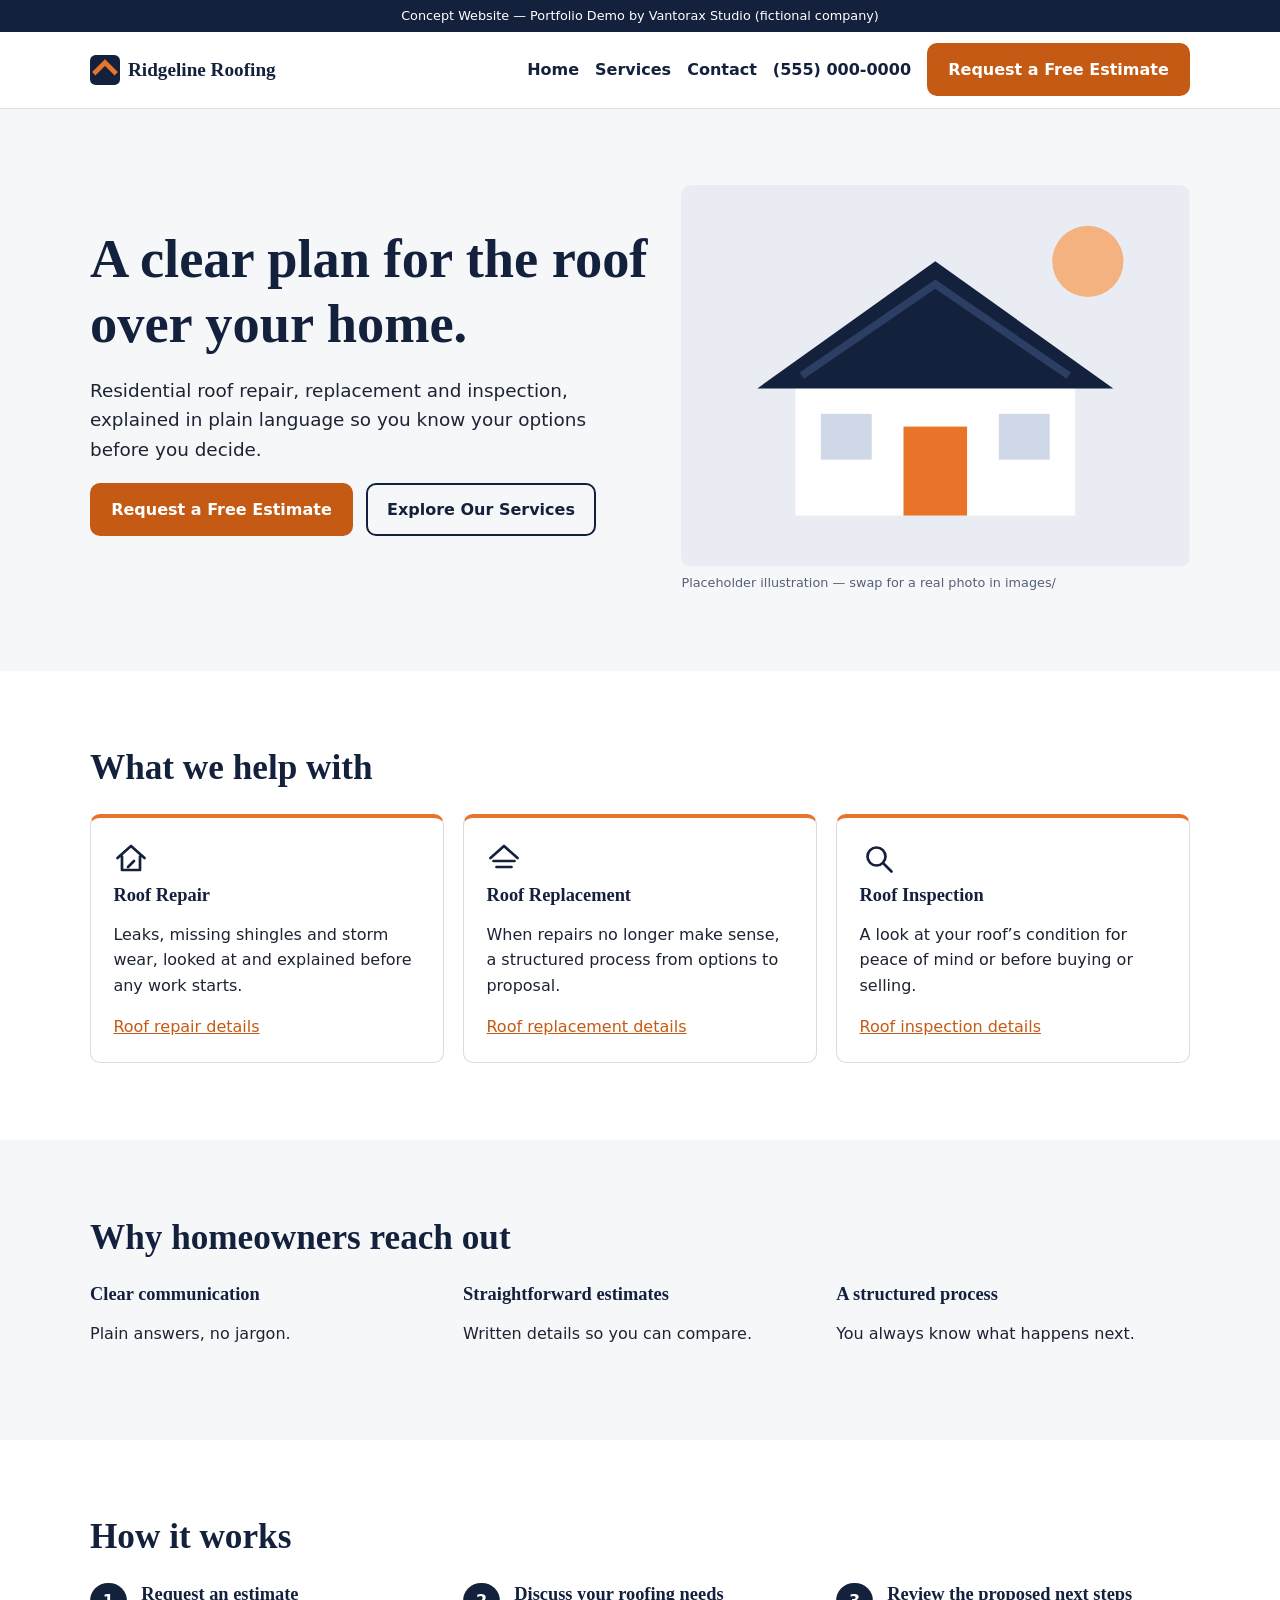
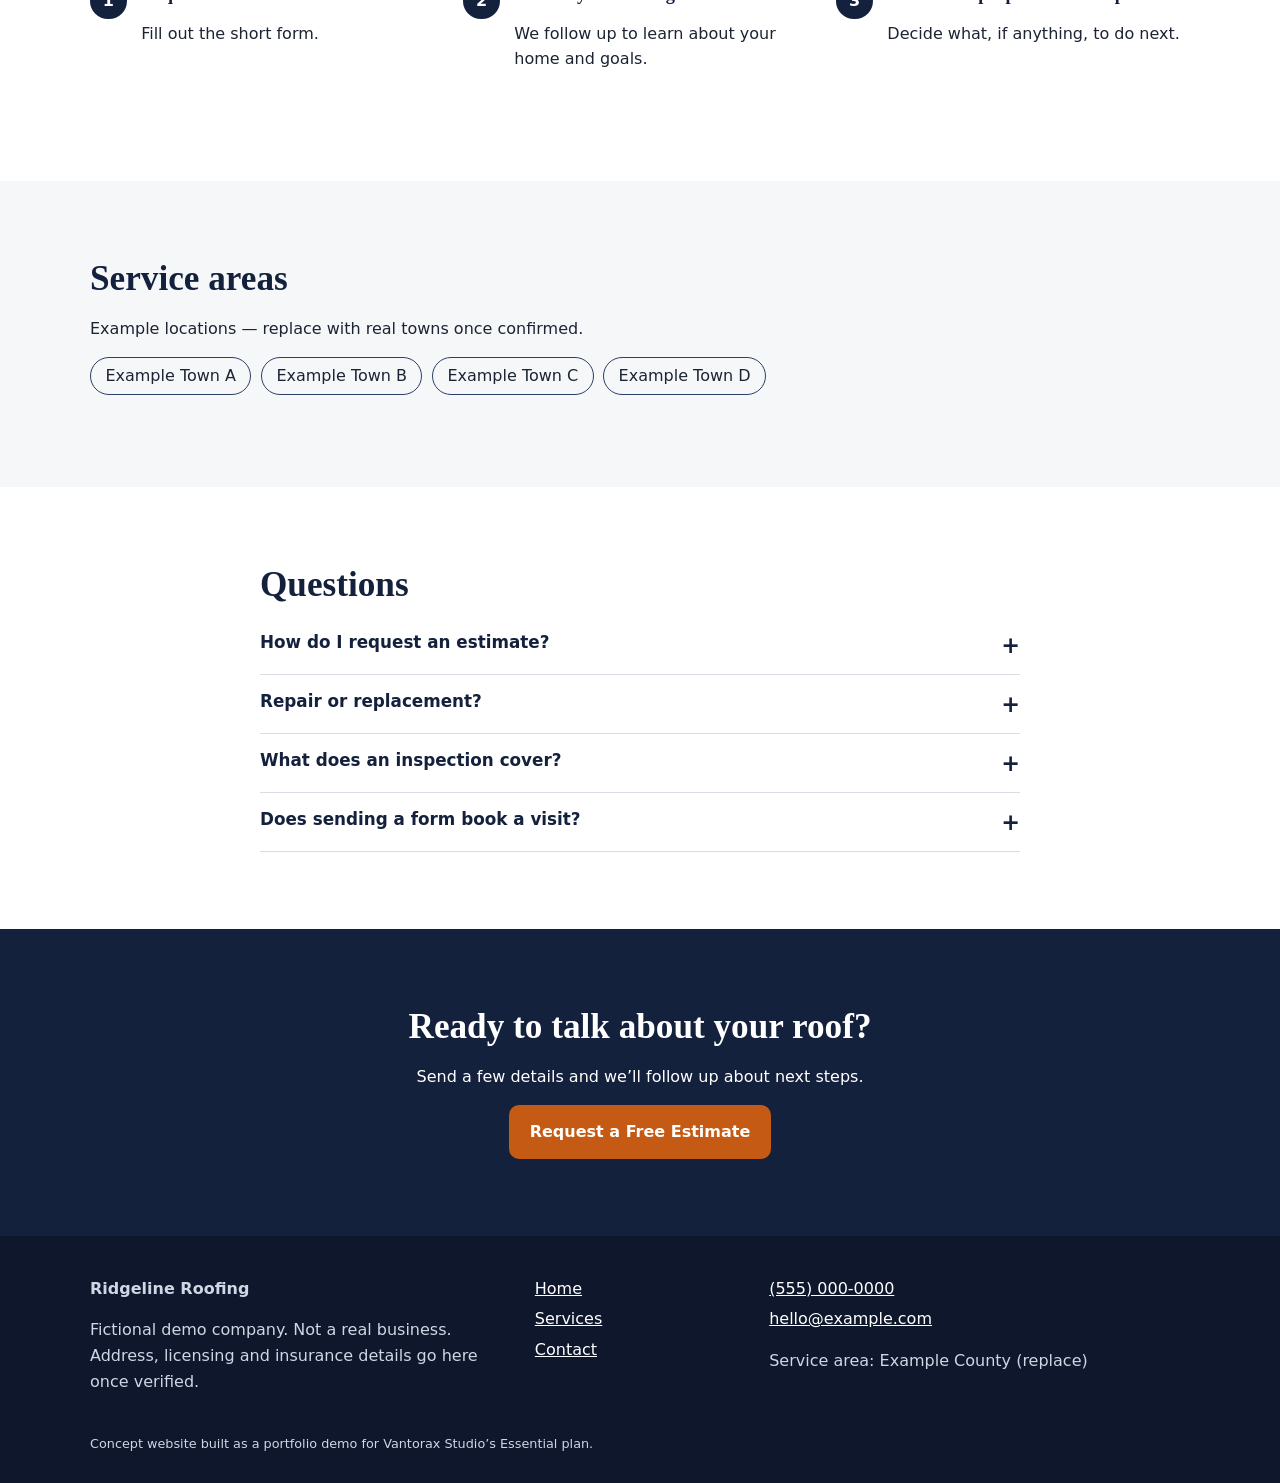
<file: index.html>
<!DOCTYPE html><html lang="en"><head><meta charset="utf-8"><meta name="viewport" content="width=device-width,initial-scale=1"><title>Ridgeline Roofing — Residential Roofing (Demo Concept)</title><meta name="description" content="Concept site for a fictional residential roofing contractor: repair, replacement and inspection. Portfolio demo."><link rel="icon" href="data:image/svg+xml,%3Csvg xmlns=%27http://www.w3.org/2000/svg%27 viewBox=%270 0 32 32%27%3E%3Crect width=%2732%27 height=%2732%27 rx=%276%27 fill=%27%2314213d%27/%3E%3Cpath d=%27M4 20 16 8l12 12%27 stroke=%27%23e8742a%27 stroke-width=%275%27 fill=%27none%27/%3E%3C/svg%3E"><link rel="stylesheet" href="style.css"><script>document.documentElement.classList.add("js")</script></head><body><a class="skip" href="#main">Skip to content</a><div class="demo-bar">Concept Website — Portfolio Demo by Vantorax Studio (fictional company)</div>
<header class="site-header"><div class="wrap bar"><a class="brand" href="index.html"><svg width="30" height="30" viewBox="0 0 32 32" aria-hidden="true"><rect width="32" height="32" rx="6" fill="#14213d"/><path d="M4 20 16 8l12 12" stroke="#e8742a" stroke-width="5" fill="none"/></svg>Ridgeline Roofing</a><button class="menu-btn" aria-expanded="false" aria-controls="nav">Menu</button><nav id="nav" aria-label="Main"><a href="index.html">Home</a><a href="services.html">Services</a><a href="contact.html">Contact</a><a class="tel" href="tel:+15550000000">(555) 000-0000</a><a class="btn" href="contact.html">Request a Free Estimate</a></nav></div></header>
<main id="main">
<section class="hero"><div class="wrap hero-grid"><div><h1>A clear plan for the roof over your home.</h1><p class="lead">Residential roof repair, replacement and inspection, explained in plain language so you know your options before you decide.</p><p class="row"><a class="btn" href="contact.html">Request a Free Estimate</a><a class="btn ghost" href="services.html">Explore Our Services</a></p></div>
<figure class="art" role="img" aria-label="Illustration of a house with a shingled roof (replaceable placeholder image)"><svg viewBox="0 0 400 300"><rect width="400" height="300" fill="#e9edf3"/><circle cx="320" cy="60" r="28" fill="#f3b27f"/><rect x="90" y="150" width="220" height="110" fill="#fff"/><path d="M60 160 200 60l140 100z" fill="#14213d"/><path d="M95 150 200 78l105 72" stroke="#2c3e63" stroke-width="6" fill="none"/><rect x="175" y="190" width="50" height="70" fill="#e8742a"/><rect x="110" y="180" width="40" height="36" fill="#cfd8e6"/><rect x="250" y="180" width="40" height="36" fill="#cfd8e6"/></svg><figcaption>Placeholder illustration — swap for a real photo in images/</figcaption></figure></div></section>
<section class="sec"><div class="wrap"><h2>What we help with</h2><div class="grid3">
<article class="card"><svg viewBox="0 0 24 24" aria-hidden="true"><path d="M3 12 12 4l9 8M6 11v9h12v-9M14 14l-4 4"/></svg><h3>Roof Repair</h3><p>Leaks, missing shingles and storm wear, looked at and explained before any work starts.</p><a href="services.html#repair">Roof repair details</a></article>
<article class="card"><svg viewBox="0 0 24 24" aria-hidden="true"><path d="M3 12 12 4l9 8M5 14h14M7 18h10"/></svg><h3>Roof Replacement</h3><p>When repairs no longer make sense, a structured process from options to proposal.</p><a href="services.html#replacement">Roof replacement details</a></article>
<article class="card"><svg viewBox="0 0 24 24" aria-hidden="true"><circle cx="11" cy="11" r="6"/><path d="m16 16 5 5"/></svg><h3>Roof Inspection</h3><p>A look at your roof’s condition for peace of mind or before buying or selling.</p><a href="services.html#inspection">Roof inspection details</a></article></div></div></section>
<section class="sec alt"><div class="wrap"><h2>Why homeowners reach out</h2><div class="grid3"><div><h3>Clear communication</h3><p>Plain answers, no jargon.</p></div><div><h3>Straightforward estimates</h3><p>Written details so you can compare.</p></div><div><h3>A structured process</h3><p>You always know what happens next.</p></div></div></div></section>
<section class="sec"><div class="wrap"><h2>How it works</h2><ol class="steps"><li><h3>Request an estimate</h3><p>Fill out the short form.</p></li><li><h3>Discuss your roofing needs</h3><p>We follow up to learn about your home and goals.</p></li><li><h3>Review the proposed next steps</h3><p>Decide what, if anything, to do next.</p></li></ol></div></section>
<section class="sec alt"><div class="wrap"><h2>Service areas</h2><p>Example locations — replace with real towns once confirmed.</p><ul class="chips"><li>Example Town A</li><li>Example Town B</li><li>Example Town C</li><li>Example Town D</li></ul></div></section>
<section class="sec"><div class="wrap narrow"><h2>Questions</h2>
<div class="faq"><h3><button aria-expanded="false" aria-controls="f1">How do I request an estimate?</button></h3><div id="f1" hidden><p>Use the form on the <a href="contact.html">contact page</a> and describe your roof. Someone follows up with next steps.</p></div>
<h3><button aria-expanded="false" aria-controls="f2">Repair or replacement?</button></h3><div id="f2" hidden><p>It depends on age, condition and extent of damage. Describe what you see and we can discuss options.</p></div>
<h3><button aria-expanded="false" aria-controls="f3">What does an inspection cover?</button></h3><div id="f3" hidden><p>Scope varies by company. Ask what is included when you enquire.</p></div>
<h3><button aria-expanded="false" aria-controls="f4">Does sending a form book a visit?</button></h3><div id="f4" hidden><p>No. A request starts a conversation; nothing is booked automatically.</p></div></div></div></section>
<section class="cta"><div class="wrap"><h2>Ready to talk about your roof?</h2><p>Send a few details and we’ll follow up about next steps.</p><a class="btn" href="contact.html">Request a Free Estimate</a></div></section></main><footer class="site-footer"><div class="wrap foot"><div><strong>Ridgeline Roofing</strong><p>Fictional demo company. Not a real business. Address, licensing and insurance details go here once verified.</p></div><div><a href="index.html">Home</a><a href="services.html">Services</a><a href="contact.html">Contact</a></div><div><a href="tel:+15550000000">(555) 000-0000</a><a href="mailto:hello@example.com">hello@example.com</a><p>Service area: Example County (replace)</p></div></div><p class="wrap fine">Concept website built as a portfolio demo for Vantorax Studio’s Essential plan.</p></footer><script src="script.js"></script></body></html>
</file>
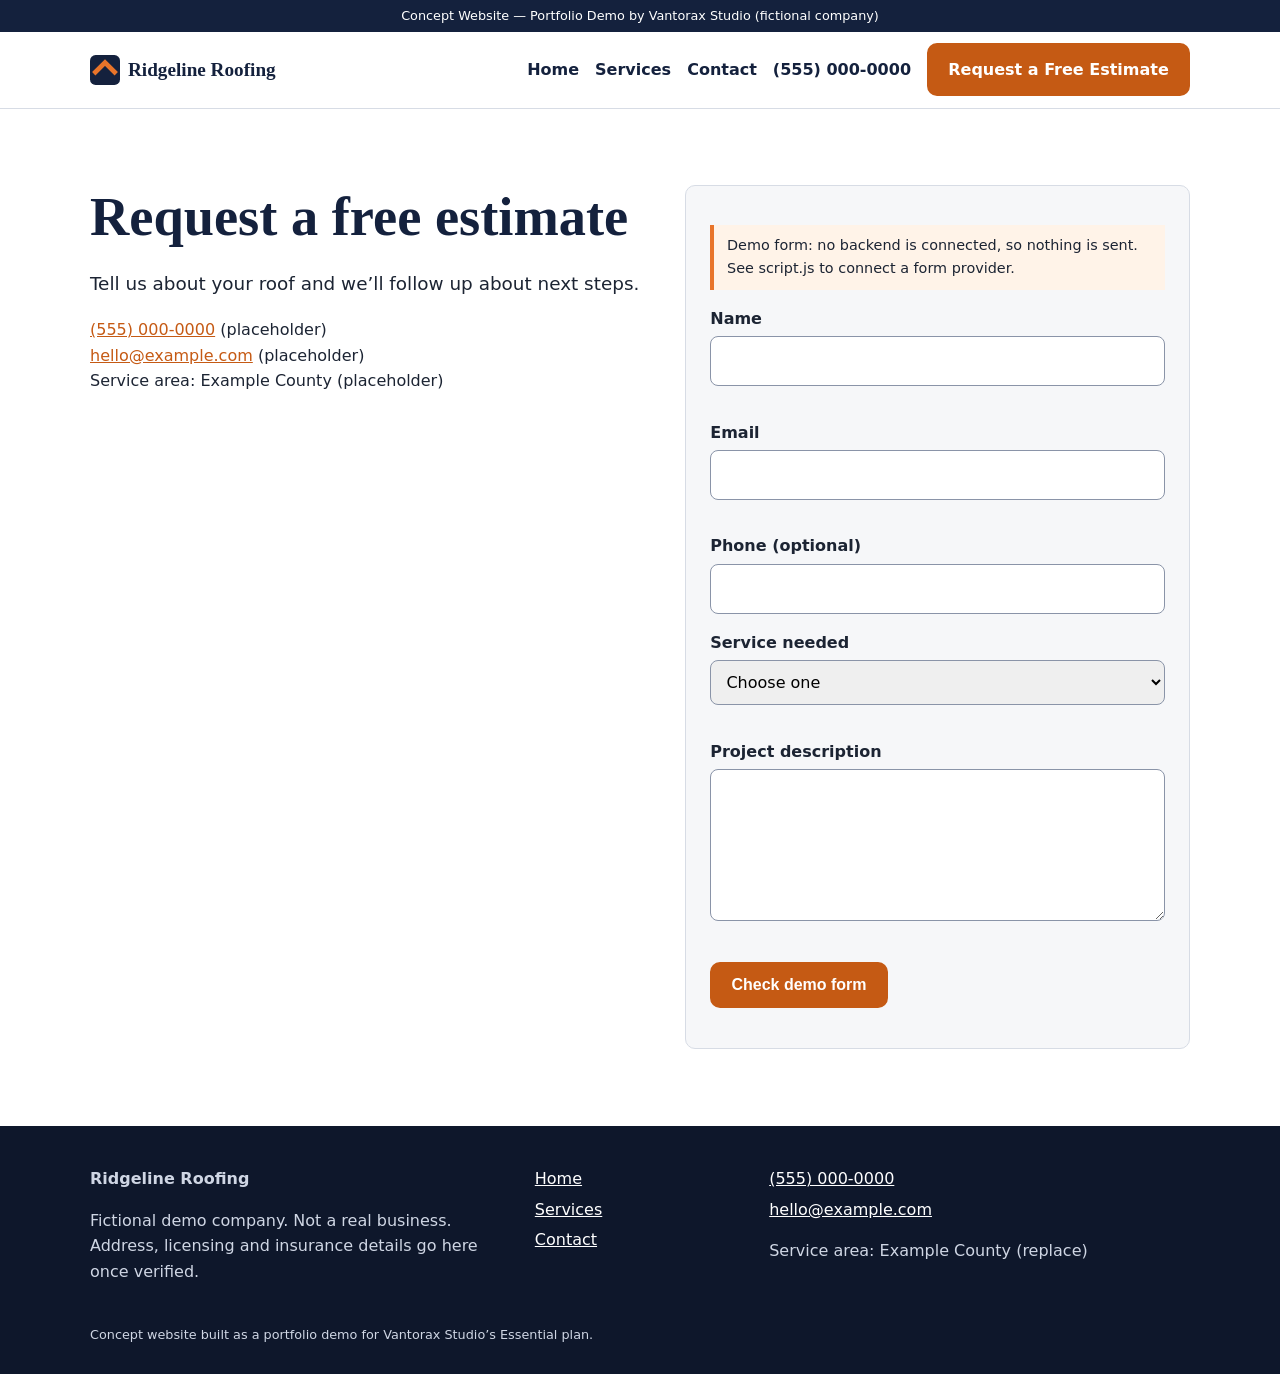
<file: contact.html>
<!DOCTYPE html><html lang="en"><head><meta charset="utf-8"><meta name="viewport" content="width=device-width,initial-scale=1"><title>Contact — Ridgeline Roofing (Demo Concept)</title><meta name="description" content="Request a roofing estimate from Ridgeline Roofing, a fictional portfolio demo concept."><link rel="icon" href="data:image/svg+xml,%3Csvg xmlns=%27http://www.w3.org/2000/svg%27 viewBox=%270 0 32 32%27%3E%3Crect width=%2732%27 height=%2732%27 rx=%276%27 fill=%27%2314213d%27/%3E%3Cpath d=%27M4 20 16 8l12 12%27 stroke=%27%23e8742a%27 stroke-width=%275%27 fill=%27none%27/%3E%3C/svg%3E"><link rel="stylesheet" href="style.css"><script>document.documentElement.classList.add("js")</script></head><body><a class="skip" href="#main">Skip to content</a><div class="demo-bar">Concept Website — Portfolio Demo by Vantorax Studio (fictional company)</div>
<header class="site-header"><div class="wrap bar"><a class="brand" href="index.html"><svg width="30" height="30" viewBox="0 0 32 32" aria-hidden="true"><rect width="32" height="32" rx="6" fill="#14213d"/><path d="M4 20 16 8l12 12" stroke="#e8742a" stroke-width="5" fill="none"/></svg>Ridgeline Roofing</a><button class="menu-btn" aria-expanded="false" aria-controls="nav">Menu</button><nav id="nav" aria-label="Main"><a href="index.html">Home</a><a href="services.html">Services</a><a href="contact.html">Contact</a><a class="tel" href="tel:+15550000000">(555) 000-0000</a><a class="btn" href="contact.html">Request a Free Estimate</a></nav></div></header>
<main id="main"><section class="sec"><div class="wrap contact-grid"><div><h1>Request a free estimate</h1><p class="lead">Tell us about your roof and we’ll follow up about next steps.</p><p><a href="tel:+15550000000">(555) 000-0000</a> (placeholder)<br><a href="mailto:hello@example.com">hello@example.com</a> (placeholder)<br>Service area: Example County (placeholder)</p></div>
<form id="est" novalidate><p class="note">Demo form: no backend is connected, so nothing is sent. See script.js to connect a form provider.</p>
<label for="name">Name</label><input id="name" name="name" autocomplete="name" required><span class="err" id="name-e"></span>
<label for="email">Email</label><input id="email" name="email" type="email" autocomplete="email" required><span class="err" id="email-e"></span>
<label for="phone">Phone (optional)</label><input id="phone" name="phone" type="tel" autocomplete="tel">
<label for="service">Service needed</label><select id="service" name="service" required><option value="">Choose one</option><option>Roof Repair</option><option>Roof Replacement</option><option>Roof Inspection</option><option>Not sure</option></select><span class="err" id="service-e"></span>
<label for="msg">Project description</label><textarea id="msg" name="msg" rows="5" required></textarea><span class="err" id="msg-e"></span>
<button class="btn" type="submit">Check demo form</button><p id="status" role="status" tabindex="-1"></p></form></div></section></main>
<footer class="site-footer"><div class="wrap foot"><div><strong>Ridgeline Roofing</strong><p>Fictional demo company. Not a real business. Address, licensing and insurance details go here once verified.</p></div><div><a href="index.html">Home</a><a href="services.html">Services</a><a href="contact.html">Contact</a></div><div><a href="tel:+15550000000">(555) 000-0000</a><a href="mailto:hello@example.com">hello@example.com</a><p>Service area: Example County (replace)</p></div></div><p class="wrap fine">Concept website built as a portfolio demo for Vantorax Studio’s Essential plan.</p></footer><script src="script.js"></script></body></html>
</file>
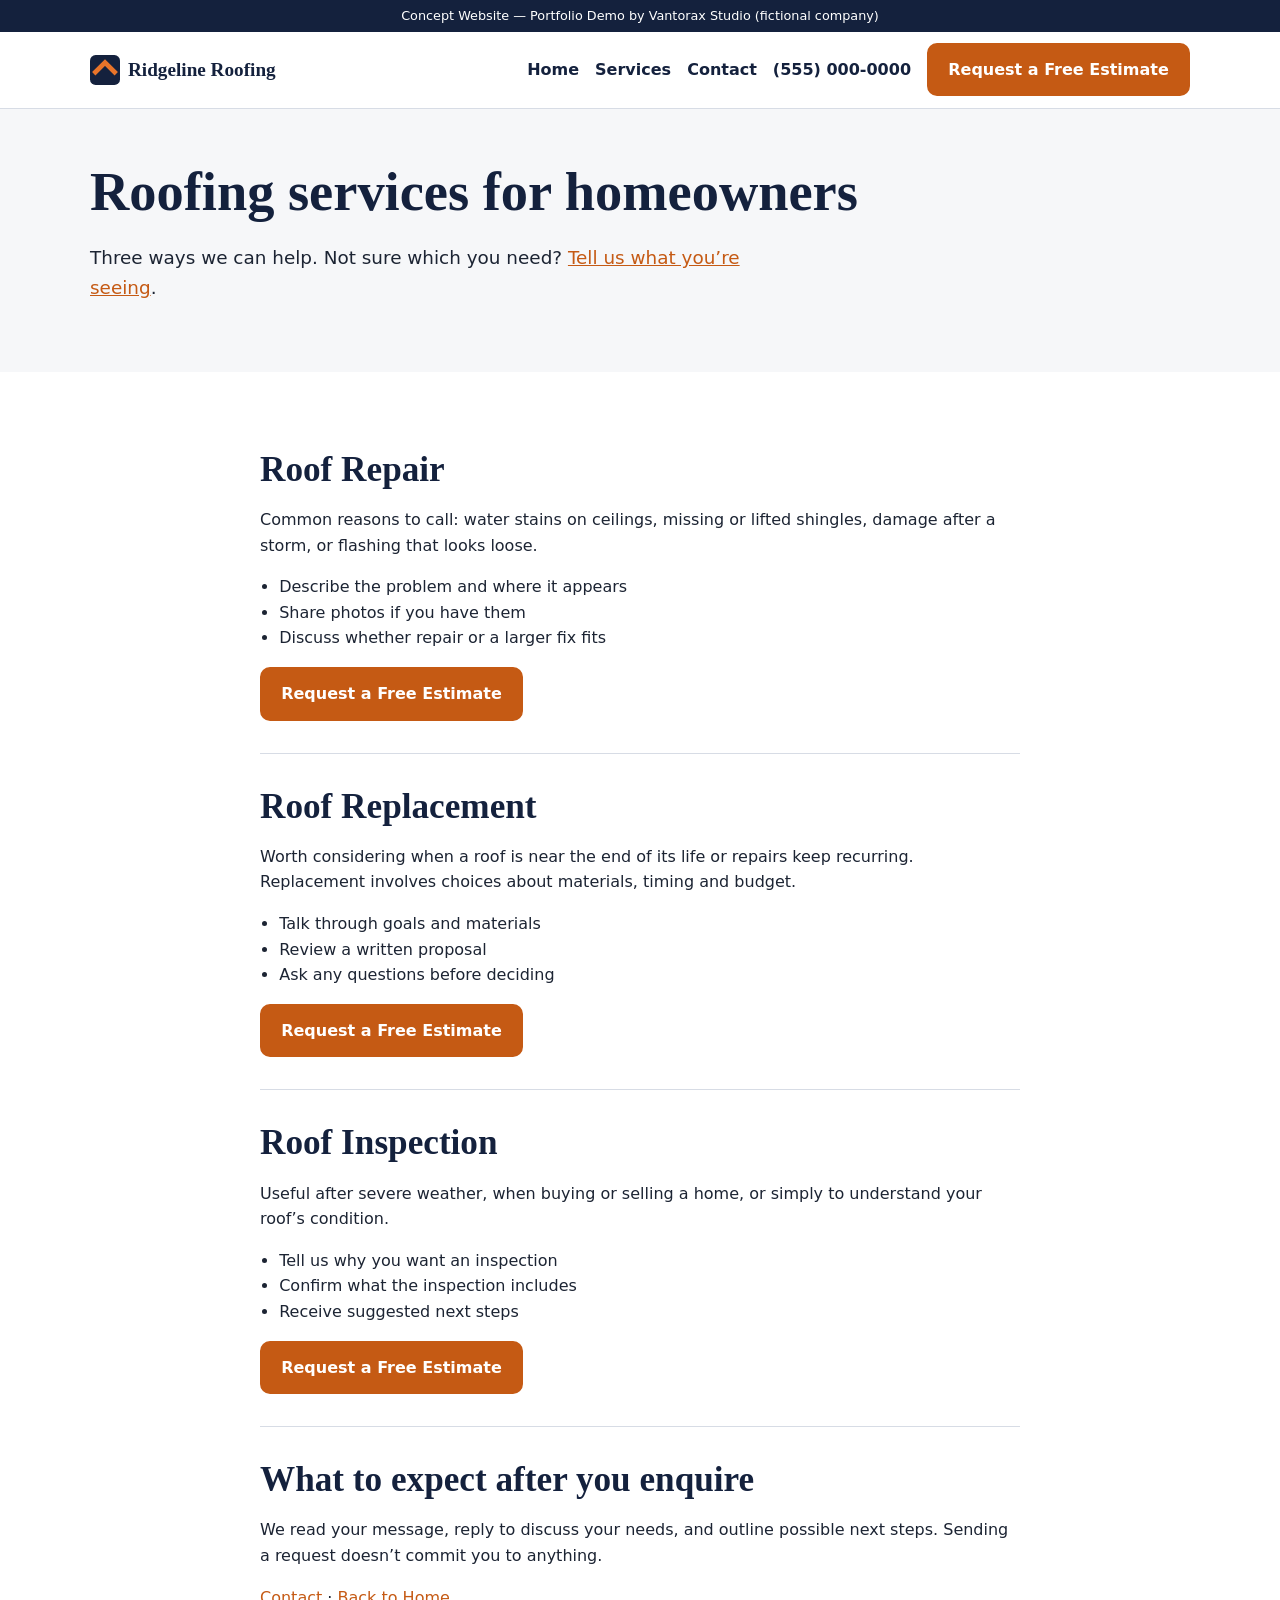
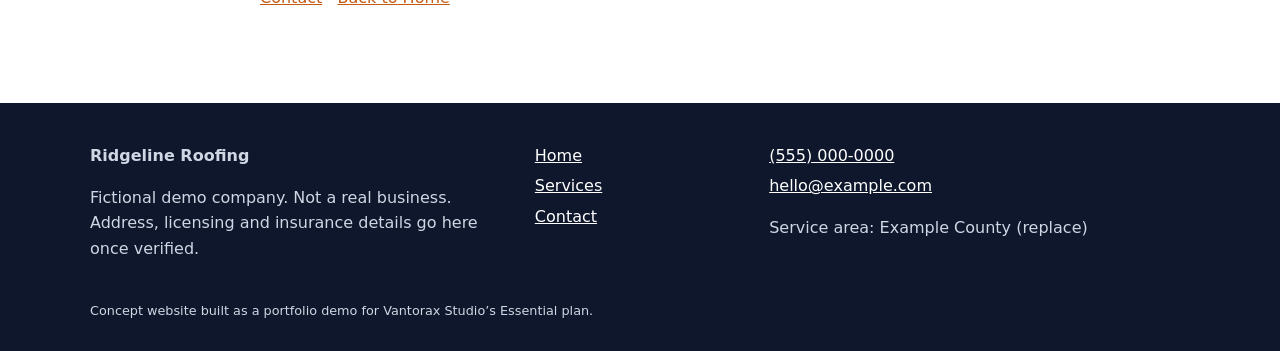
<file: services.html>
<!DOCTYPE html><html lang="en"><head><meta charset="utf-8"><meta name="viewport" content="width=device-width,initial-scale=1"><title>Roofing Services — Ridgeline Roofing (Demo Concept)</title><meta name="description" content="Roof repair, replacement and inspection for homeowners. Fictional portfolio demo concept."><link rel="icon" href="data:image/svg+xml,%3Csvg xmlns=%27http://www.w3.org/2000/svg%27 viewBox=%270 0 32 32%27%3E%3Crect width=%2732%27 height=%2732%27 rx=%276%27 fill=%27%2314213d%27/%3E%3Cpath d=%27M4 20 16 8l12 12%27 stroke=%27%23e8742a%27 stroke-width=%275%27 fill=%27none%27/%3E%3C/svg%3E"><link rel="stylesheet" href="style.css"><script>document.documentElement.classList.add("js")</script></head><body><a class="skip" href="#main">Skip to content</a><div class="demo-bar">Concept Website — Portfolio Demo by Vantorax Studio (fictional company)</div>
<header class="site-header"><div class="wrap bar"><a class="brand" href="index.html"><svg width="30" height="30" viewBox="0 0 32 32" aria-hidden="true"><rect width="32" height="32" rx="6" fill="#14213d"/><path d="M4 20 16 8l12 12" stroke="#e8742a" stroke-width="5" fill="none"/></svg>Ridgeline Roofing</a><button class="menu-btn" aria-expanded="false" aria-controls="nav">Menu</button><nav id="nav" aria-label="Main"><a href="index.html">Home</a><a href="services.html">Services</a><a href="contact.html">Contact</a><a class="tel" href="tel:+15550000000">(555) 000-0000</a><a class="btn" href="contact.html">Request a Free Estimate</a></nav></div></header>
<main id="main"><section class="hero small"><div class="wrap"><h1>Roofing services for homeowners</h1><p class="lead">Three ways we can help. Not sure which you need? <a href="contact.html">Tell us what you’re seeing</a>.</p></div></section>
<section class="sec"><div class="wrap narrow">
<article id="repair" class="svc"><h2>Roof Repair</h2><p>Common reasons to call: water stains on ceilings, missing or lifted shingles, damage after a storm, or flashing that looks loose.</p><ul><li>Describe the problem and where it appears</li><li>Share photos if you have them</li><li>Discuss whether repair or a larger fix fits</li></ul><a class="btn" href="contact.html">Request a Free Estimate</a></article>
<article id="replacement" class="svc"><h2>Roof Replacement</h2><p>Worth considering when a roof is near the end of its life or repairs keep recurring. Replacement involves choices about materials, timing and budget.</p><ul><li>Talk through goals and materials</li><li>Review a written proposal</li><li>Ask any questions before deciding</li></ul><a class="btn" href="contact.html">Request a Free Estimate</a></article>
<article id="inspection" class="svc"><h2>Roof Inspection</h2><p>Useful after severe weather, when buying or selling a home, or simply to understand your roof’s condition.</p><ul><li>Tell us why you want an inspection</li><li>Confirm what the inspection includes</li><li>Receive suggested next steps</li></ul><a class="btn" href="contact.html">Request a Free Estimate</a></article>
<h2>What to expect after you enquire</h2><p>We read your message, reply to discuss your needs, and outline possible next steps. Sending a request doesn’t commit you to anything.</p><p><a href="contact.html">Contact</a> · <a href="index.html">Back to Home</a></p></div></section></main>
<footer class="site-footer"><div class="wrap foot"><div><strong>Ridgeline Roofing</strong><p>Fictional demo company. Not a real business. Address, licensing and insurance details go here once verified.</p></div><div><a href="index.html">Home</a><a href="services.html">Services</a><a href="contact.html">Contact</a></div><div><a href="tel:+15550000000">(555) 000-0000</a><a href="mailto:hello@example.com">hello@example.com</a><p>Service area: Example County (replace)</p></div></div><p class="wrap fine">Concept website built as a portfolio demo for Vantorax Studio’s Essential plan.</p></footer><script src="script.js"></script></body></html>
</file>
<file: style.css>
/* Design tokens — edit colors/fonts here */
:root{--navy:#14213d;--navy2:#2c3e63;--orange:#c55a14;--orange-bg:#e8742a;--paper:#f6f7f9;--ink:#1c2433;--line:#d7dce5;--r:10px;--s:clamp(2.5rem,6vw,5rem);--serif:Georgia,"Times New Roman",serif;--sans:system-ui,-apple-system,"Segoe UI",Roboto,sans-serif}
*{box-sizing:border-box}html{scroll-behavior:smooth}body{margin:0;font:1rem/1.6 var(--sans);color:var(--ink);background:#fff}
h1,h2,h3{font-family:var(--serif);color:var(--navy);line-height:1.2;margin:0 0 .6rem}h1{font-size:clamp(2rem,6vw,3.4rem)}h2{font-size:clamp(1.5rem,4vw,2.2rem)}h3{font-size:1.15rem}
a{color:var(--orange)}img,svg{max-width:100%}.wrap{width:min(1100px,100% - 2rem);margin-inline:auto}.narrow{max-width:760px}
:focus-visible{outline:3px solid var(--orange-bg);outline-offset:3px}
.skip{position:absolute;left:-999px;background:#fff;padding:.5rem}.skip:focus{left:.5rem;top:.5rem;z-index:99}
.demo-bar{background:var(--navy);color:#fff;font-size:.8rem;text-align:center;padding:.35rem 1rem}
.site-header{border-bottom:1px solid var(--line);background:#fff;position:sticky;top:0;z-index:10}.bar{display:flex;align-items:center;justify-content:space-between;gap:1rem;padding:.7rem 0;flex-wrap:wrap}
.brand{display:flex;align-items:center;gap:.5rem;font:700 1.2rem var(--serif);color:var(--navy);text-decoration:none}
nav{display:flex;align-items:center;gap:1rem;flex-wrap:wrap}nav a:not(.btn){color:var(--navy);text-decoration:none;font-weight:600}nav a:not(.btn):hover{color:var(--orange)}
.menu-btn{display:none;background:none;border:2px solid var(--navy);color:var(--navy);border-radius:var(--r);padding:.4rem .8rem;font-weight:600}
.btn{display:inline-block;background:var(--orange);color:#fff;text-decoration:none;font-weight:700;padding:.75rem 1.2rem;border:2px solid var(--orange);border-radius:var(--r);cursor:pointer;font-size:1rem;transition:background .2s,transform .2s}
.btn:hover{background:#a84a0f;border-color:#a84a0f;transform:translateY(-1px)}.btn.ghost{background:transparent;color:var(--navy);border-color:var(--navy)}.btn.ghost:hover{background:var(--navy);color:#fff}
.hero{background:var(--paper);padding:var(--s) 0}.hero.small{padding:calc(var(--s)/1.5) 0}.hero-grid{display:grid;gap:2rem;align-items:center}.lead{font-size:1.15rem;max-width:56ch}.row{display:flex;gap:.8rem;flex-wrap:wrap}
.art{margin:0}.art svg{width:100%;border-radius:var(--r);display:block}.art figcaption{font-size:.8rem;color:#55607a;margin-top:.4rem}
.sec{padding:var(--s) 0}.alt{background:var(--paper)}.grid3{display:grid;gap:1.2rem;margin-top:1.5rem}
.card{border:1px solid var(--line);border-top:4px solid var(--orange-bg);border-radius:var(--r);padding:1.4rem;background:#fff;transition:box-shadow .2s}.card:hover{box-shadow:0 6px 18px rgba(20,33,61,.12)}
.card svg{width:36px;height:36px;fill:none;stroke:var(--navy);stroke-width:1.8;stroke-linecap:round;stroke-linejoin:round}
.steps{counter-reset:s;list-style:none;padding:0;display:grid;gap:1.2rem;margin-top:1.5rem}.steps li{counter-increment:s;padding-left:3.2rem;position:relative}.steps li::before{content:counter(s);position:absolute;left:0;top:0;width:2.3rem;height:2.3rem;border-radius:50%;background:var(--navy);color:#fff;display:grid;place-items:center;font-weight:700}
.chips{display:flex;flex-wrap:wrap;gap:.6rem;list-style:none;padding:0}.chips li{border:1px solid var(--navy2);border-radius:99px;padding:.3rem .9rem}
.faq h3{margin:0;border-bottom:1px solid var(--line)}.faq button{all:unset;box-sizing:border-box;display:flex;justify-content:space-between;width:100%;padding:1rem 0;cursor:pointer;font:600 1.05rem var(--sans);color:var(--navy)}.faq button::after{content:"+";font-size:1.4rem}.faq button[aria-expanded=true]::after{content:"–"}.faq button:focus-visible{outline:3px solid var(--orange-bg)}
.cta{background:var(--navy);color:#fff;text-align:center;padding:var(--s) 0}.cta h2{color:#fff}
.svc{padding-bottom:2rem;margin-bottom:2rem;border-bottom:1px solid var(--line)}.svc ul{padding-left:1.2rem}
.contact-grid{display:grid;gap:2.5rem}form{background:var(--paper);padding:1.5rem;border-radius:var(--r);border:1px solid var(--line)}label{display:block;font-weight:600;margin:1rem 0 .3rem}
input,select,textarea{width:100%;padding:.7rem;border:1px solid #8a94a8;border-radius:8px;font:inherit}input[aria-invalid=true],select[aria-invalid=true],textarea[aria-invalid=true]{border-color:#b00020}
.err{color:#b00020;font-size:.9rem;display:block;min-height:1.2em}.note{background:#fff3e8;border-left:4px solid var(--orange-bg);padding:.6rem .8rem;font-size:.9rem}form .btn{margin-top:1rem}#status{font-weight:600}
.site-footer{background:#0e172b;color:#cfd6e4;padding:2.5rem 0 1rem}.site-footer a{display:block;color:#fff;margin-bottom:.3rem}.foot{display:grid;gap:1.5rem}.fine{font-size:.8rem;margin-top:1.5rem}
@media(min-width:700px){.grid3,.steps{grid-template-columns:repeat(3,1fr)}.foot{grid-template-columns:2fr 1fr 2fr}}
@media(min-width:900px){.hero-grid,.contact-grid{grid-template-columns:1.1fr 1fr}}
@media(max-width:899px){.js .menu-btn{display:block}.js nav{display:none;width:100%;flex-direction:column;align-items:flex-start;padding-bottom:1rem}.js nav.open{display:flex}}
@media(prefers-reduced-motion:reduce){*{transition:none!important;scroll-behavior:auto!important}}
</file>
